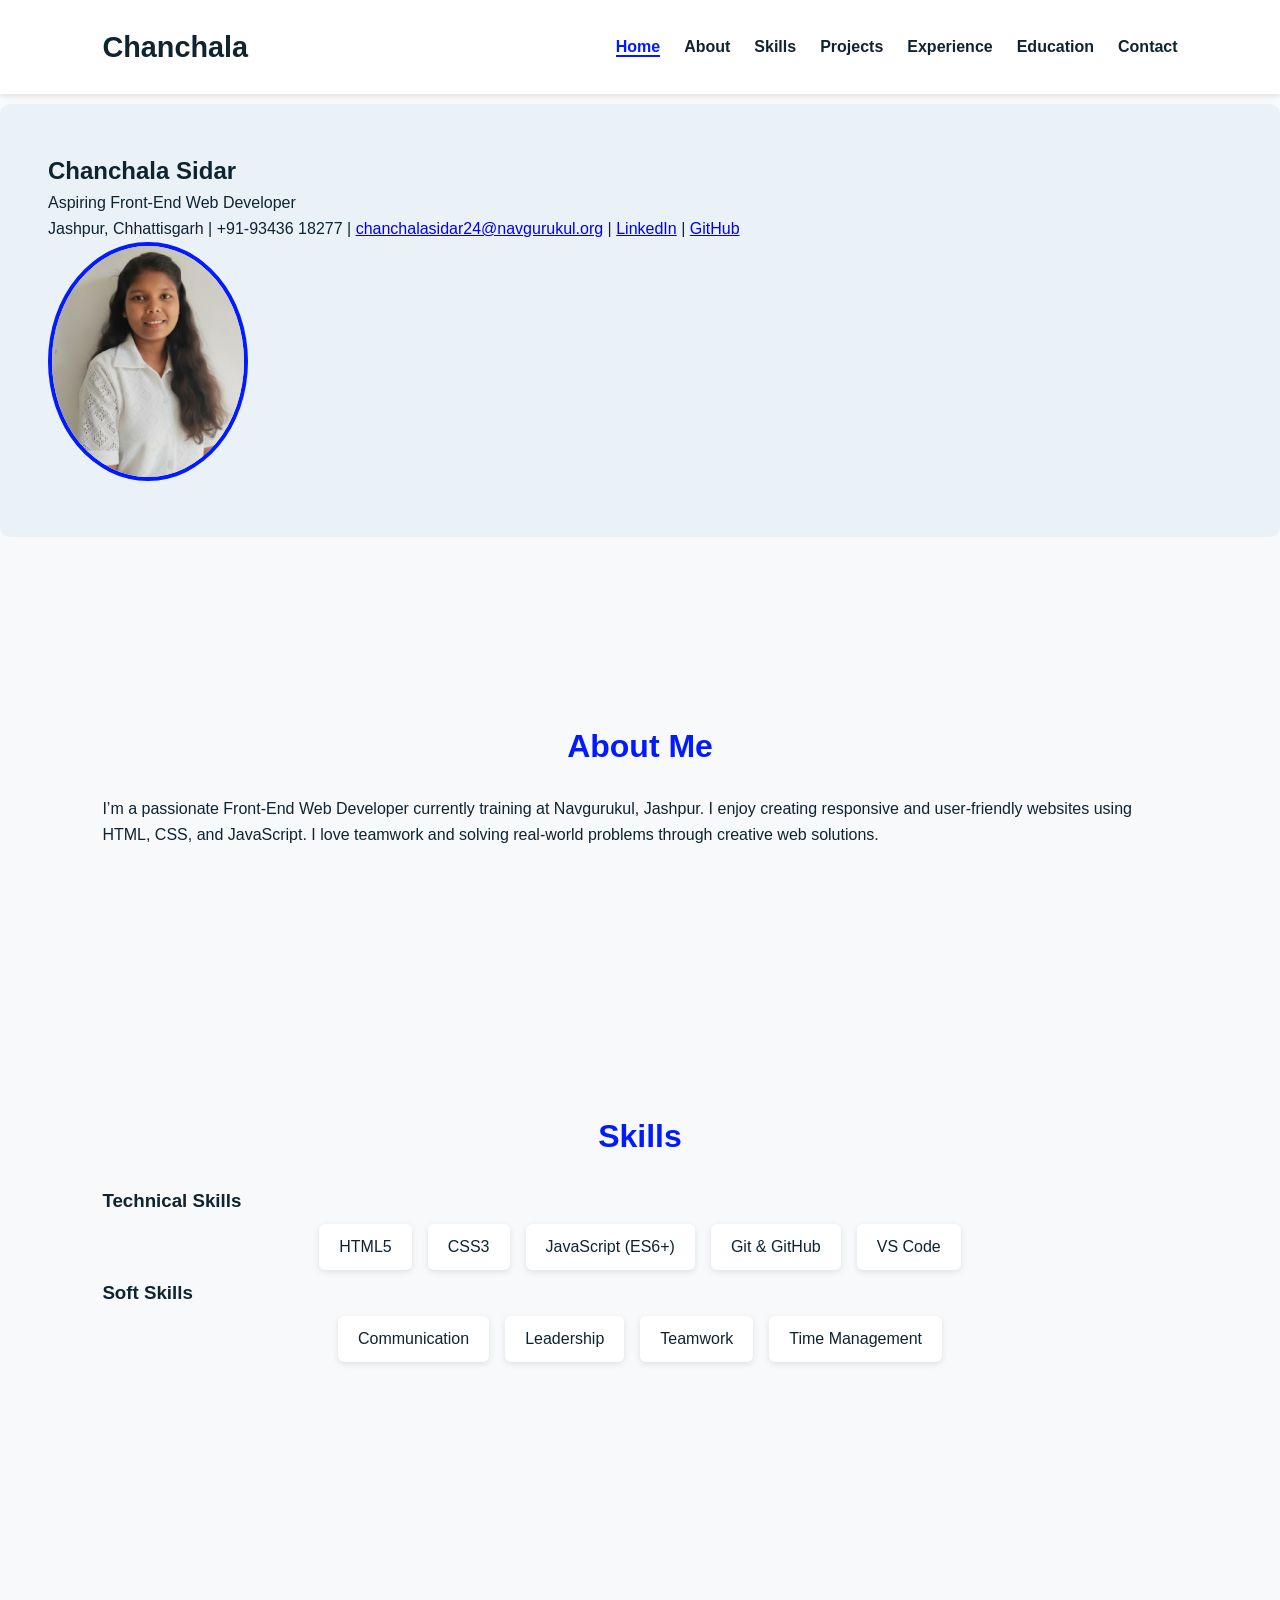
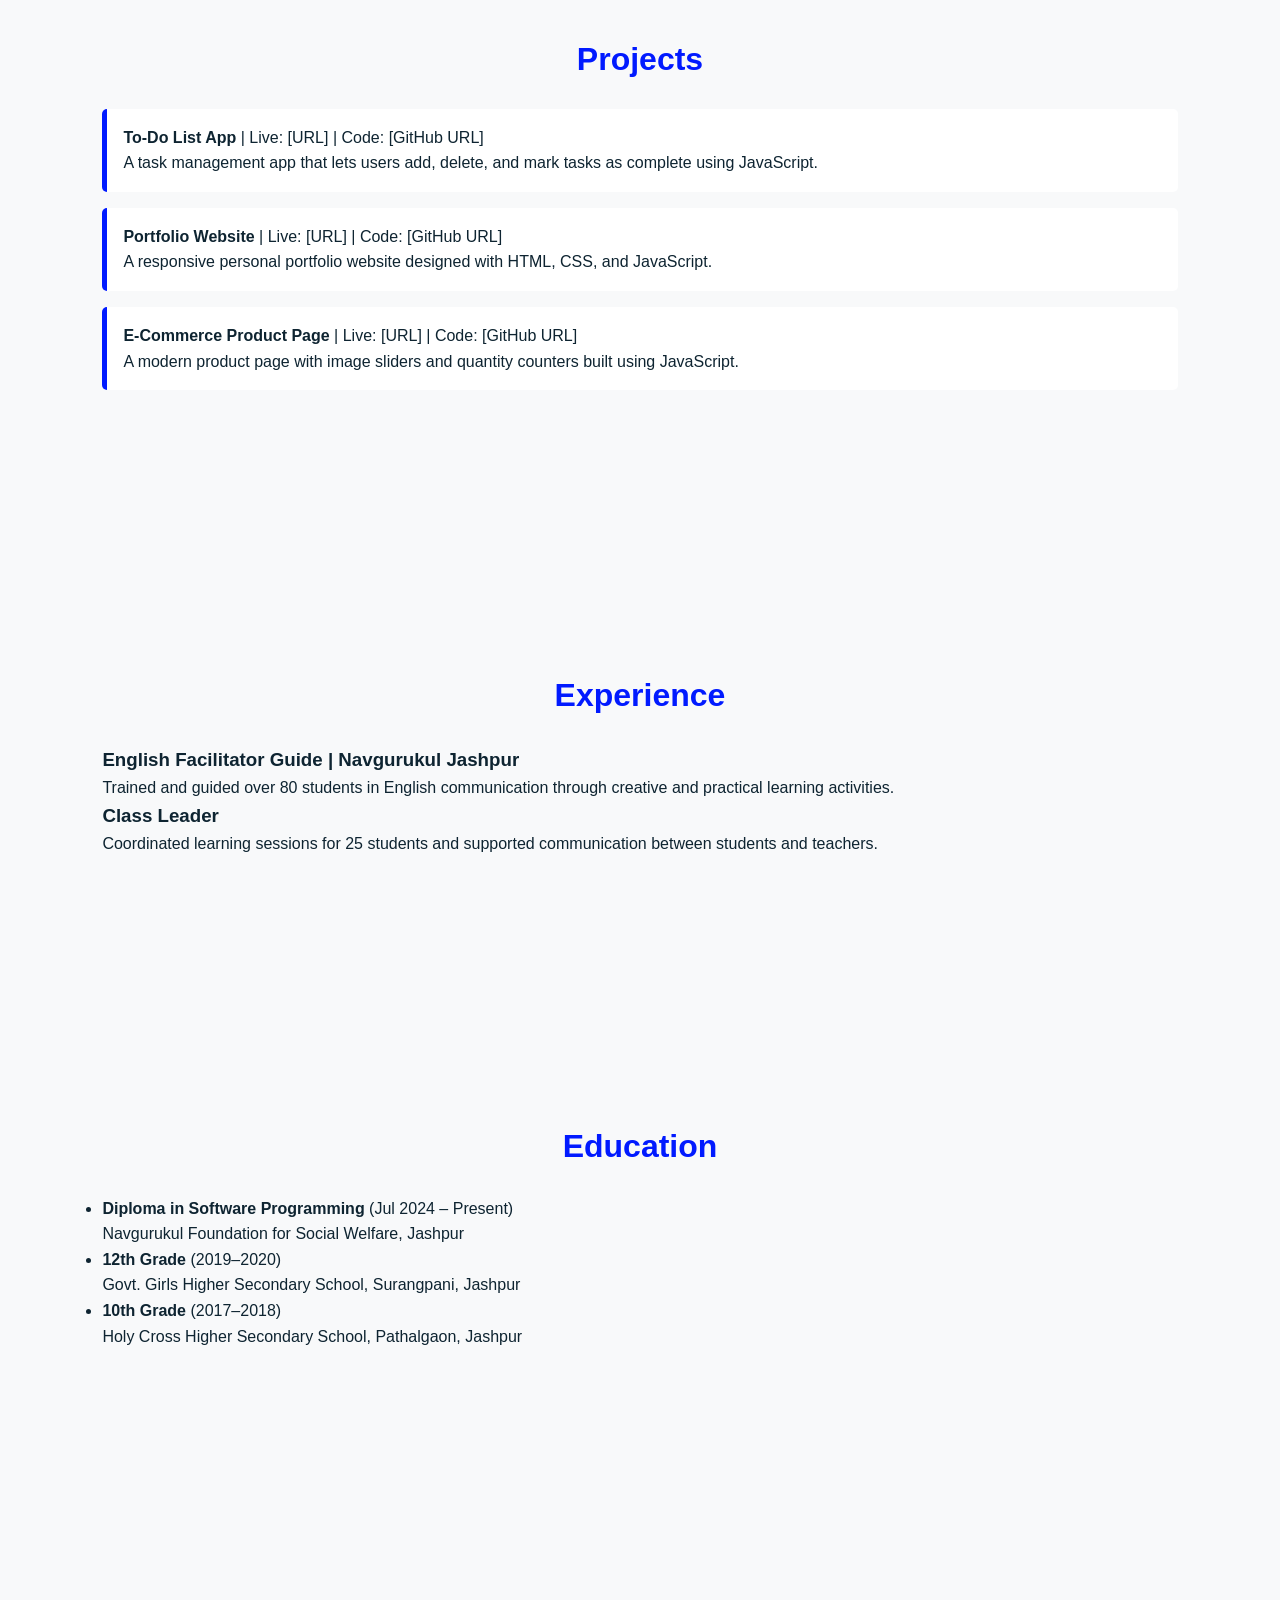
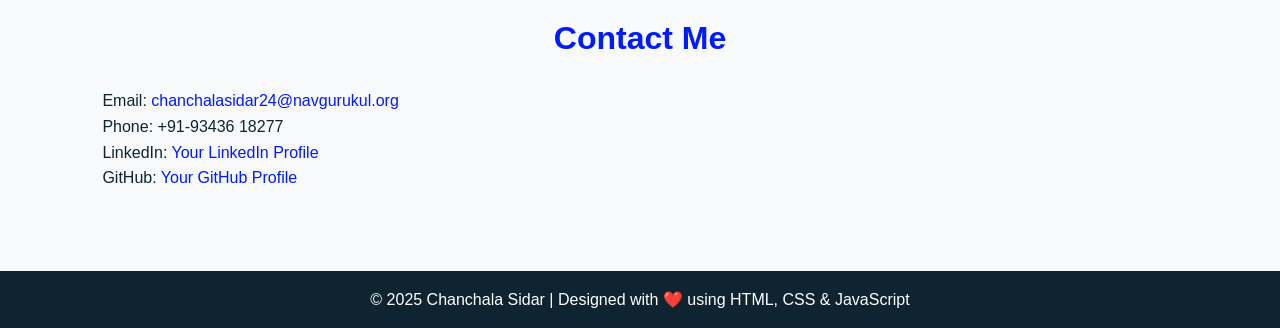
<file: index.html>
<!DOCTYPE html>
<html lang="en">
<head>
  <meta charset="UTF-8">
  <meta name="viewport" content="width=device-width, initial-scale=1.0">
  <title>Chanchala Sidar | Portfolio</title>
  <link rel="stylesheet" href="./Pbp.css">
</head>
<body>

  <!-- Navbar -->
  <header>
    <a href="#" class="logo"><i class="fab fa-node-js"></i> Chanchala</a>
    <div id="menu" class="fas fa-bars"></div>

    <nav class="navbar">
      <ul>
        <li><a class="active" href="#home">Home</a></li>
        <li><a href="#about">About</a></li>
        <li><a href="#skills">Skills</a></li>
        <li><a href="#projects">Projects</a></li>
        <li><a href="#experience">Experience</a></li>
        <li><a href="#education">Education</a></li>
        <li><a href="#contact">Contact</a></li>
      </ul>
    </nav>
  </header>

  <main id="main">
    
    <!-- Home Section -->
    <section id="home">
      <div class="home-content">
        <div id="protext">
          <h1>Chanchala Sidar</h1>
          <p>Aspiring Front-End Web Developer</p>
          <p>
            Jashpur, Chhattisgarh | +91-93436 18277 |
            <a href="mailto:chanchalasidar24@navgurukul.org">chanchalasidar24@navgurukul.org</a> |
            <a href="#">LinkedIn</a> |
            <a href="#">GitHub</a>
          </p>
        </div>

        <div id="proimg">
          <img src="./Chanchala_Sidar.png" alt="Chanchala Sidar">
        </div>
      </div>
    </section>

    <!-- About Section -->
    <section id="about">
      <h2>About Me</h2>
      <p>
        I’m a passionate Front-End Web Developer currently training at Navgurukul, Jashpur. 
        I enjoy creating responsive and user-friendly websites using HTML, CSS, and JavaScript. 
        I love teamwork and solving real-world problems through creative web solutions.
      </p>
    </section>

    <!-- Skills Section -->
    <section id="skills">
      <h2>Skills</h2>

      <h3>Technical Skills</h3>
      <ul>
        <li>HTML5</li>
        <li>CSS3</li>
        <li>JavaScript (ES6+)</li>
        <li>Git & GitHub</li>
        <li>VS Code</li>
      </ul>

      <h3>Soft Skills</h3>
      <ul>
        <li>Communication</li>
        <li>Leadership</li>
        <li>Teamwork</li>
        <li>Time Management</li>
      </ul>
    </section>

    <!-- Projects Section -->
    <section id="projects">
      <h2>Projects</h2>
      <ul>
        <li>
          <strong>To-Do List App</strong> | Live: [URL] | Code: [GitHub URL]
          <p>A task management app that lets users add, delete, and mark tasks as complete using JavaScript.</p>
        </li>
        <li>
          <strong>Portfolio Website</strong> | Live: [URL] | Code: [GitHub URL]
          <p>A responsive personal portfolio website designed with HTML, CSS, and JavaScript.</p>
        </li>
        <li>
          <strong>E-Commerce Product Page</strong> | Live: [URL] | Code: [GitHub URL]
          <p>A modern product page with image sliders and quantity counters built using JavaScript.</p>
        </li>
      </ul>
    </section>

    <!-- Experience Section -->
    <section id="experience">
      <h2>Experience</h2>
      <article>
        <h3>English Facilitator Guide | Navgurukul Jashpur</h3>
        <p>Trained and guided over 80 students in English communication through creative and practical learning activities.</p>
      </article>

      <article>
        <h3>Class Leader</h3>
        <p>Coordinated learning sessions for 25 students and supported communication between students and teachers.</p>
      </article>
    </section>

    <!-- Education Section -->
    <section id="education">
      <h2>Education</h2>
      <ul>
        <li>
          <strong>Diploma in Software Programming</strong> (Jul 2024 – Present) <br>
          Navgurukul Foundation for Social Welfare, Jashpur
        </li>
        <li>
          <strong>12th Grade</strong> (2019–2020) <br>
          Govt. Girls Higher Secondary School, Surangpani, Jashpur
        </li>
        <li>
          <strong>10th Grade</strong> (2017–2018) <br>
          Holy Cross Higher Secondary School, Pathalgaon, Jashpur
        </li>
      </ul>
    </section>

    <!-- Contact Section -->
    <section id="contact">
      <h2>Contact Me</h2>
      <p>Email: <a href="mailto:chanchalasidar24@navgurukul.org">chanchalasidar24@navgurukul.org</a></p>
      <p>Phone: <span>+91-93436 18277</span></p>
      <p>LinkedIn: <a href="#">Your LinkedIn Profile</a></p>
      <p>GitHub: <a href="#">Your GitHub Profile</a></p>
    </section>
  </main>

  <footer>
    <p>© 2025 Chanchala Sidar | Designed with ❤️ using HTML, CSS & JavaScript</p>
  </footer>

</body>
</html>
</file>
<file: Pbp.css>
* {
  margin: 0;
  padding: 0;
  box-sizing: border-box;
}

body {
  font-family: 'Arial', sans-serif;
  background-color: #f8f9fa;
  color: #0E2431;
  line-height: 1.6;
}

/* Header */
header {
  position: fixed;
  top: 0;
  left: 0;
  width: 100%;
  z-index: 1000;
  display: flex;
  align-items: center;
  justify-content: space-between;
  padding: 1.5rem 8%;
  background: #fff;
  box-shadow: 0 2px 5px rgba(0,0,0,0.1);
}

header .logo {
  font-size: 1.8rem;
  font-weight: bold;
  color: #0E2431;
  text-decoration: none;
}

header .logo:hover {
  color: #011aff;
}

/* Navbar */
header .navbar ul {
  display: flex;
  list-style: none;
}

header .navbar li {
  margin-left: 1.5rem;
}

header .navbar a {
  text-decoration: none;
  color: #0E2431;
  font-weight: 600;
  transition: 0.3s;
}

header .navbar a.active,
header .navbar a:hover {
  color: #011aff;
  border-bottom: 2px solid #011aff;
}

/* Sections */
section {
  padding: 5rem 8%;
  margin-top: 6.5rem;
}

h2 {
  text-align: center;
  font-size: 2rem;
  margin-bottom: 1.5rem;
  color: #011aff;
}

/* Home Section */
#home {
  display: flex;
  justify-content: space-between;
  align-items: center;
  flex-wrap: wrap;
  background: #eaf2f8;
  border-radius: 10px;
  padding: 3rem;
}

#protext {
  flex: 1;
  min-width: 300px;
}

#proimg img {
  width: 200px;
  border-radius: 50%;
  border: 4px solid #011aff;
}

/* Skills */
#skills ul {
  display: flex;
  flex-wrap: wrap;
  justify-content: center;
  list-style: none;
}

#skills li {
  background: #fff;
  border-radius: 6px;
  padding: 10px 20px;
  margin: 8px;
  box-shadow: 0 2px 6px rgba(0,0,0,0.1);
}

/* Projects */
#projects ul {
  list-style: none;
  padding: 0;
}

#projects li {
  background: #fff;
  padding: 1rem;
  margin-bottom: 1rem;
  border-left: 5px solid #011aff;
  border-radius: 5px;
}

/* Contact */
#contact a {
  color: #011aff;
  text-decoration: none;
}

#contact a:hover {
  text-decoration: underline;
}

/* Footer */
footer {
  text-align: center;
  background: #0E2431;
  color: white;
  padding: 1rem 0;
}
</file>
